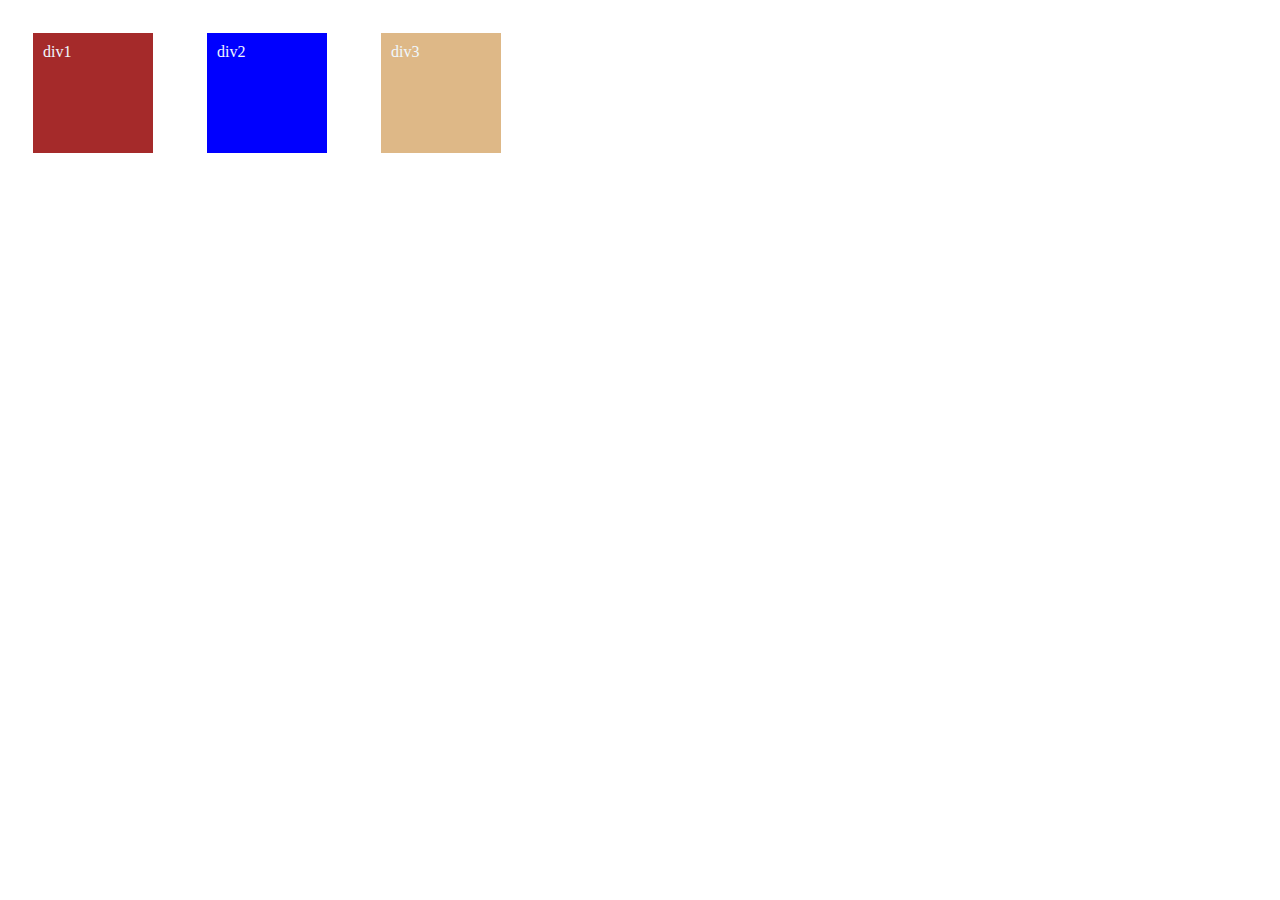
<file: boxes/index.html>
<!DOCTYPE html>
<html lang="en">
<head>
    <meta charset="UTF-8">
    <meta name="viewport" content="width=device-width, initial-scale=1.0">
    <title>div boxes</title>
    <link rel="stylesheet" href="style.css">

</head>
<body>
    <div style="background-color: brown;" id="box1">div1</div>
    <div style="background-color: blue;" id="box2">div2</div>
    <div style="background-color: burlywood;" id="box3">div3</div>
</body>
</html>
</file>
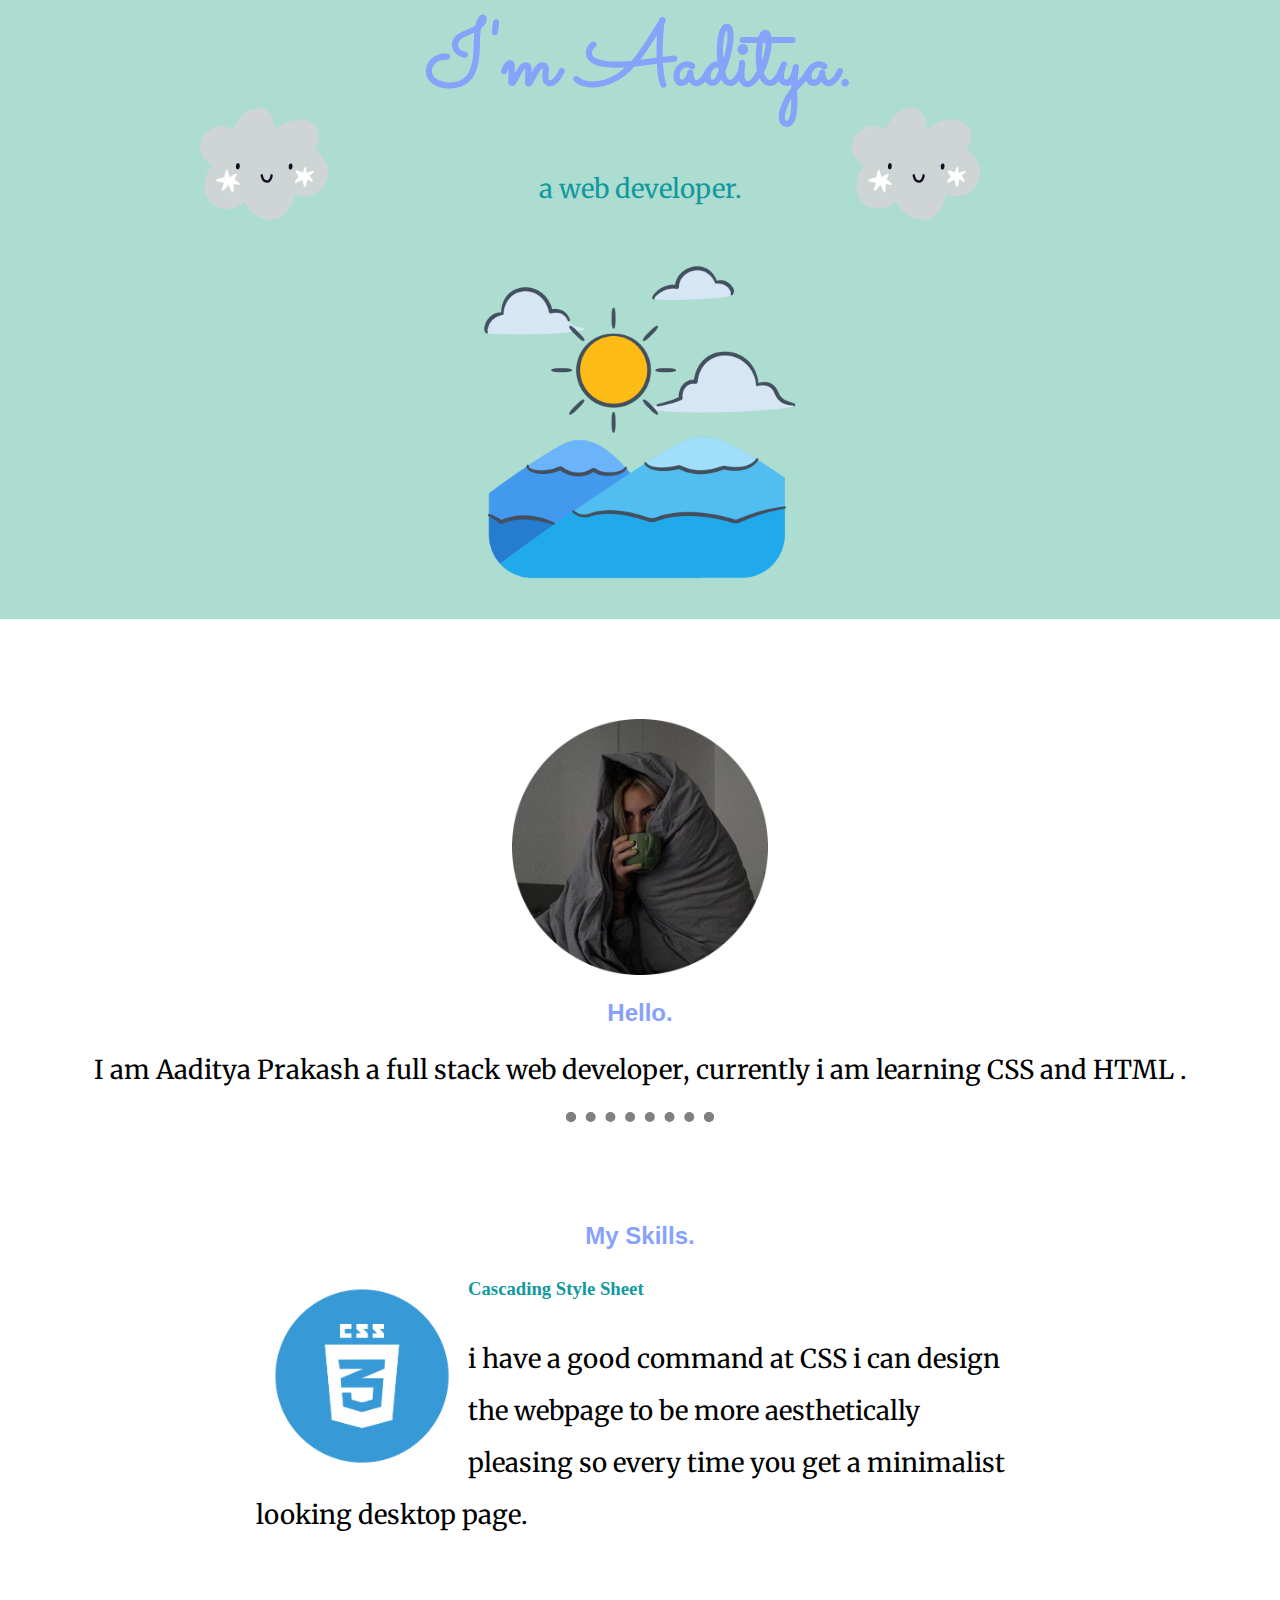
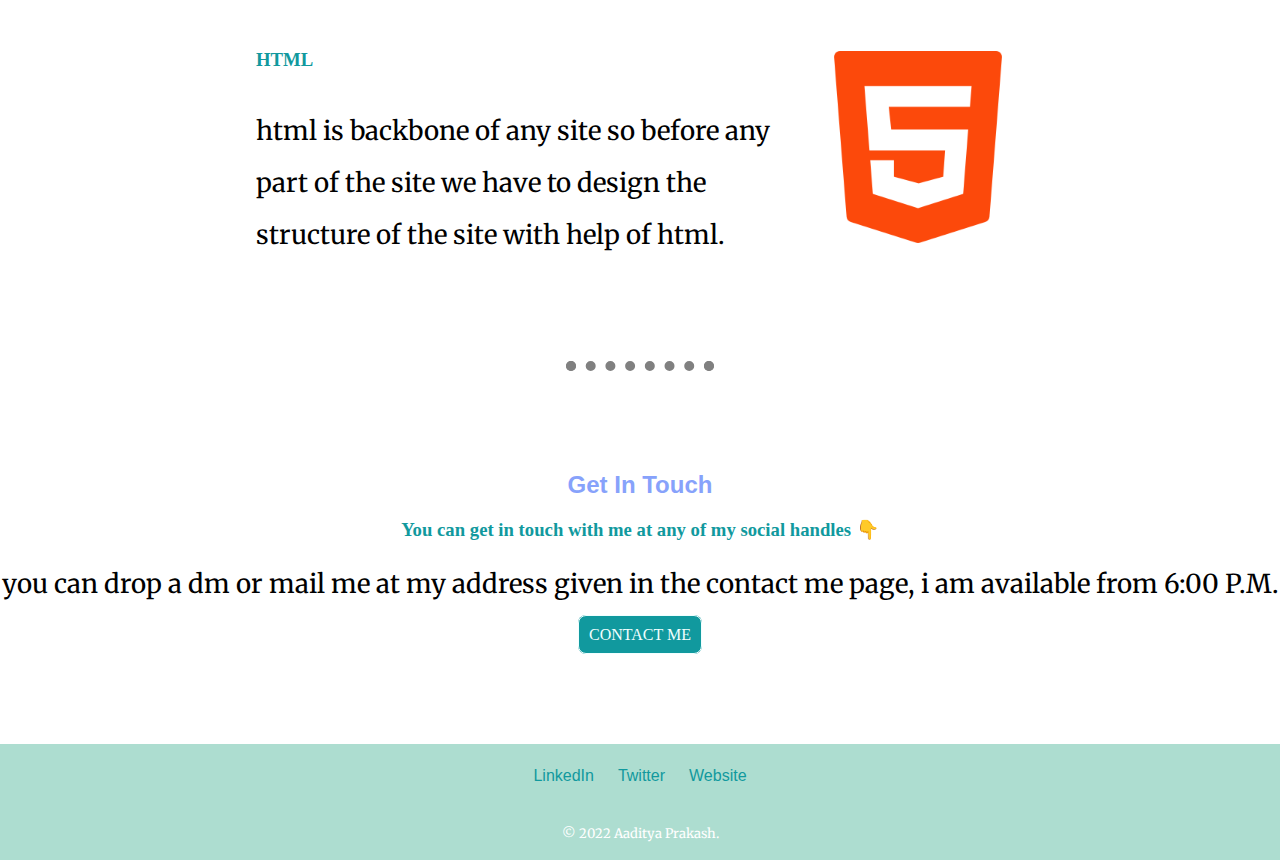
<file: CSS-site/index.html>
<!DOCTYPE html>
<html lang="en">
<head>
    <meta charset="UTF-8">
    <meta http-equiv="X-UA-Compatible" content="IE=edge">
    <meta name="viewport" content="width=device-width, initial-scale=1.0">
    <title>Aaditya Prakash</title>
    <link rel="stylesheet" href="/CSS-site/css/style.css">
    <link rel="icon" href="/CSS-site/favicon.ico">
    <link rel="preconnect" href="https://fonts.googleapis.com">
    <link rel="preconnect" href="https://fonts.gstatic.com" crossorigin>
    <link href="https://fonts.googleapis.com/css2?family=Merriweather:wght@300&family=Montserrat:wght@300&family=Sacramento&display=swap" rel="stylesheet">
</head>
<body>
    <div class="top">
       <img class="u-cloud" src="/CSS-site/cloud.png" alt="cloud" width="10%">
         <h1>I'm Aaditya.</h1>
         <p class="sub">a web developer.</p>
         <img class="b-cloud" src="/CSS-site/cloud.png" alt="cloud" width="10%">
         <img src="/CSS-site/scenery.png" alt="mountain" width="30%"">
        
    </div>
    <div class="middle-container">
        <div class="profile">
          <img src="/HTML-site/profile.png" alt="profile" width="20%" >
          <h2>Hello.</h2>
          <p>I am Aaditya Prakash a full stack web developer, currently i am learning CSS and HTML .</p>
        </div>
        <hr>
        <div class="skills">
          <h2>My Skills.</h2>
          <div class="skill-row">
            <img class="csslogo" src="/CSS-site/csss5.png" alt="css">
            <h3>Cascading Style Sheet</h3>
            <p class="css">i have a good command at CSS i can design the webpage to be more aesthetically pleasing so every time you get a minimalist looking desktop page. </p>
          </div>
          <div class="skill-row">
            <img class="htmlogo" src="/CSS-site/html5.png" alt="html">
            <h3>HTML</h3>
            <p class="html">html is backbone of any site so before any part of the site we have to design the structure of the site with help of html. </p>
          </div>
        </div>
        <hr>
        <div class="contact-me">
          <h2>Get In Touch</h2>
          <h3>You can get in touch with me at any of my social handles 👇</h3>
          <p>you can drop a dm or mail me at my address given in the contact me page, i am available from 6:00 P.M.
          </p>
          <a class="btn" href="mailto:name@email.com">CONTACT ME</a>
        </div>
      </div>
      
      
      <div class="bottom-container">
        <a class="footer-link" href="https://www.linkedin.com/">LinkedIn</a>
        <a class="footer-link" href="https://twitter.com/">Twitter</a>
        <a class="footer-link" href="https://www.appbrewery.co/">Website</a>
        <p class="copyright">© 2022 Aaditya Prakash.</p>
      </div>
      
   
   
</body>
</html>
</file>
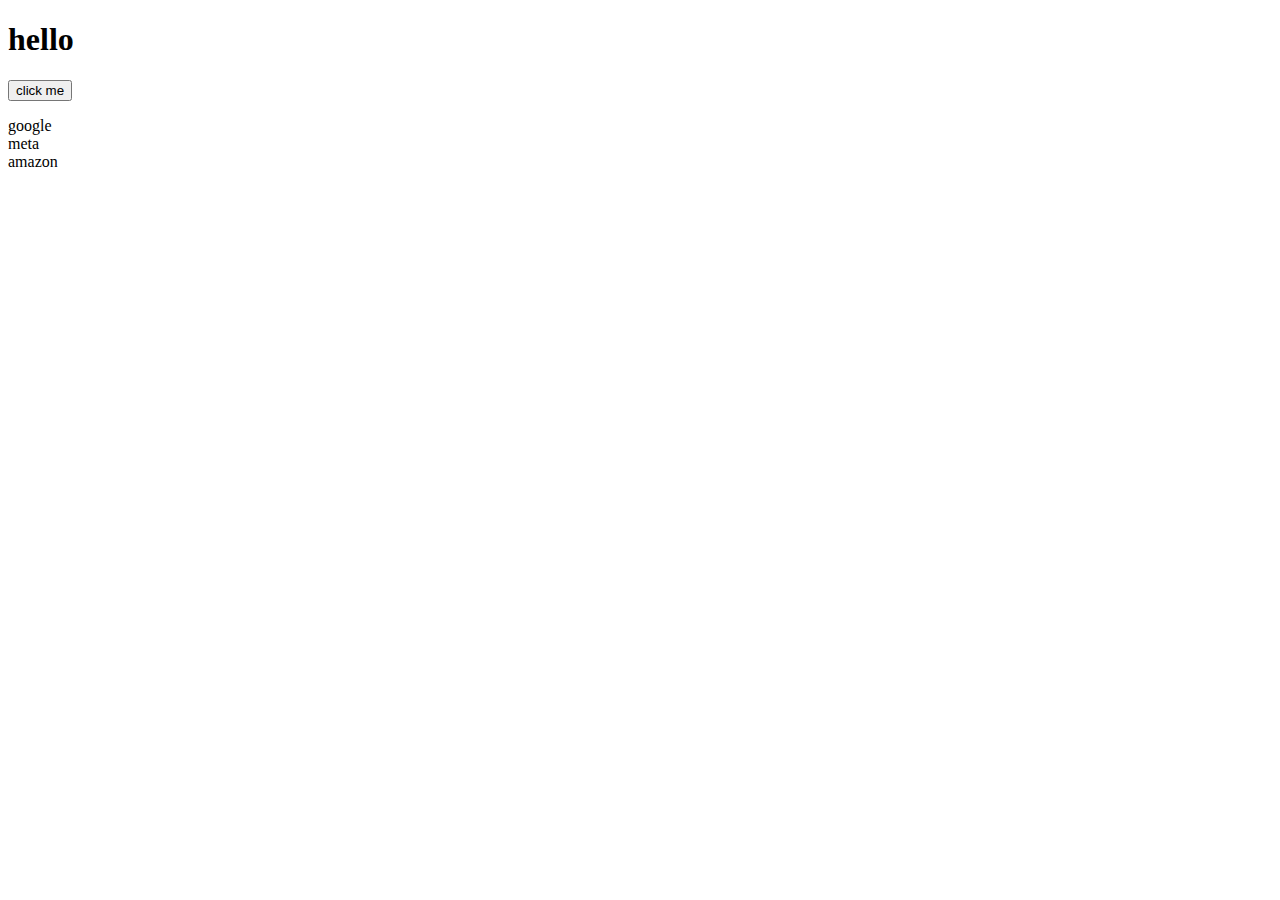
<file: DOM/index.html>
<!DOCTYPE html>
<html lang="en">
<head>
    <meta charset="UTF-8">
    <meta http-equiv="X-UA-Compatible" content="IE=edge">
    <meta name="viewport" content="width=device-width, initial-scale=1.0">
    <title>my website</title>
</head>
<body>
    <h1>hello </h1>
    <button>click me</button>
    <ul>
    </ul>
    <li>google</li>
    <li>meta</li>
    <li>amazon</li>
</body>
</html>
</file>
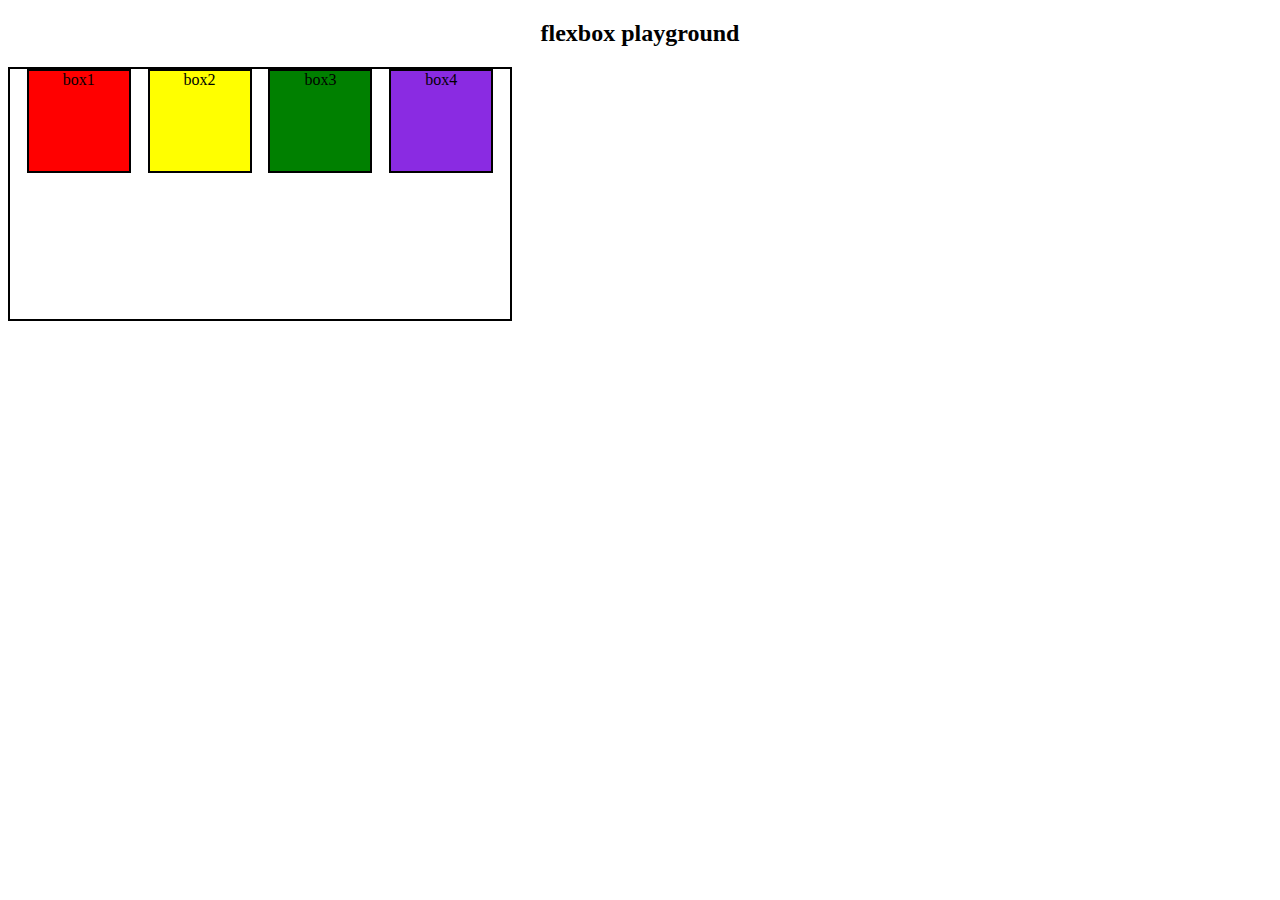
<file: flexbox/index.html>
<!DOCTYPE html>
<html lang="en">
<head>
    <meta charset="UTF-8">
    <meta name="viewport" content="width=device-width, initial-scale=1.0">
    <title>Document</title>
    <link rel="stylesheet" href="style.css">
</head>
<body>
    <h2>flexbox playground</h2>
    <div id="main_div">
        <div id="box1" style="background-color: red;">box1</div>
        <div id="box2" style="background-color: yellow;">box2</div>
        <div id="box3" style="background-color: green;">box3</div>
        <div id="box4" style="background-color: blueviolet;">box4</div>

    </div>
    
</body>
</html>
</file>
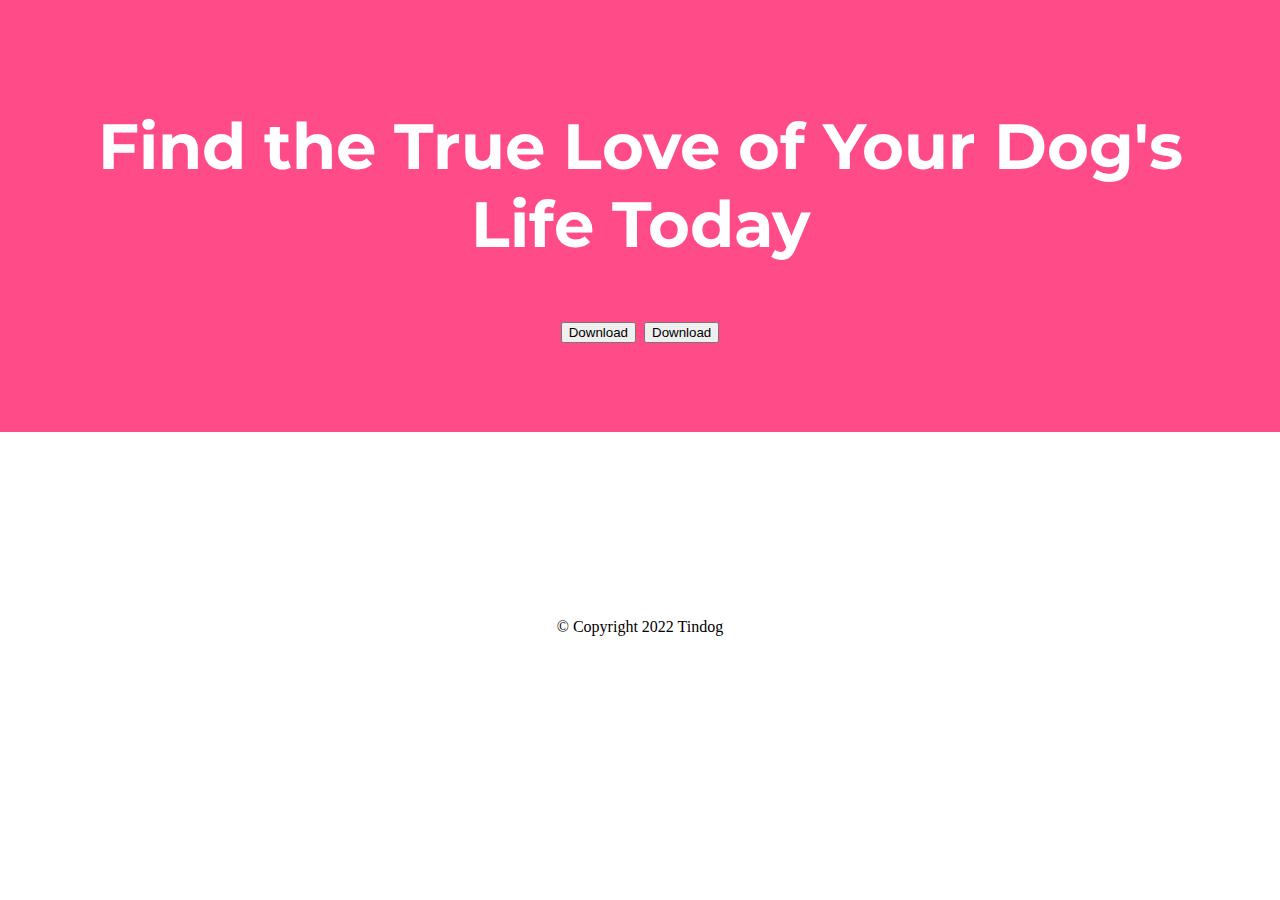
<file: Bootstrap-site/homework.html>
<!DOCTYPE html>
<html lang="en">
<head>
    <meta charset="UTF-8">
    <meta http-equiv="X-UA-Compatible" content="IE=edge">
    <meta name="viewport" content="width=device-width, initial-scale=1.0">
    <title>Homework</title>
    <link rel="stylesheet" href="style.css">
    <!--font-->
    <link rel="preconnect" href="https://fonts.googleapis.com">
<link rel="preconnect" href="https://fonts.gstatic.com" crossorigin>
<link href="https://fonts.googleapis.com/css2?family=Montserrat:wght@700&display=swap" rel="stylesheet">
<!--icons-->
<link href="https://cdn.lineicons.com/3.0/lineicons.css" rel="stylesheet">

</head>

<body>
    <div class="heading">
       
        <h1>Find the True Love of Your Dog's Life Today</h1>

    
    <div class="download">
        <button type="button" class="btn btn-primary btn-lg "><i class="lni lni-app-store"></i>Download</button>
        <button type="button" class="btn btn-primary btn-lg"><i class="lni lni-play-store"></i> Download</button>
    </div>
    
    </div>
    <div class="footer">
        <div class="socials">
            <i class=" lni lni-twitter-filled"></i>
            <i class=" lni lni-facebook-filled"></i>
            <i class=" lni lni-instagram-original"></i>
            <i class="lni lni-map-marker"></i>
            
        </div>
        <p> © Copyright 2022 Tindog</p>

    </div>
   
</body>
</html>
</file>
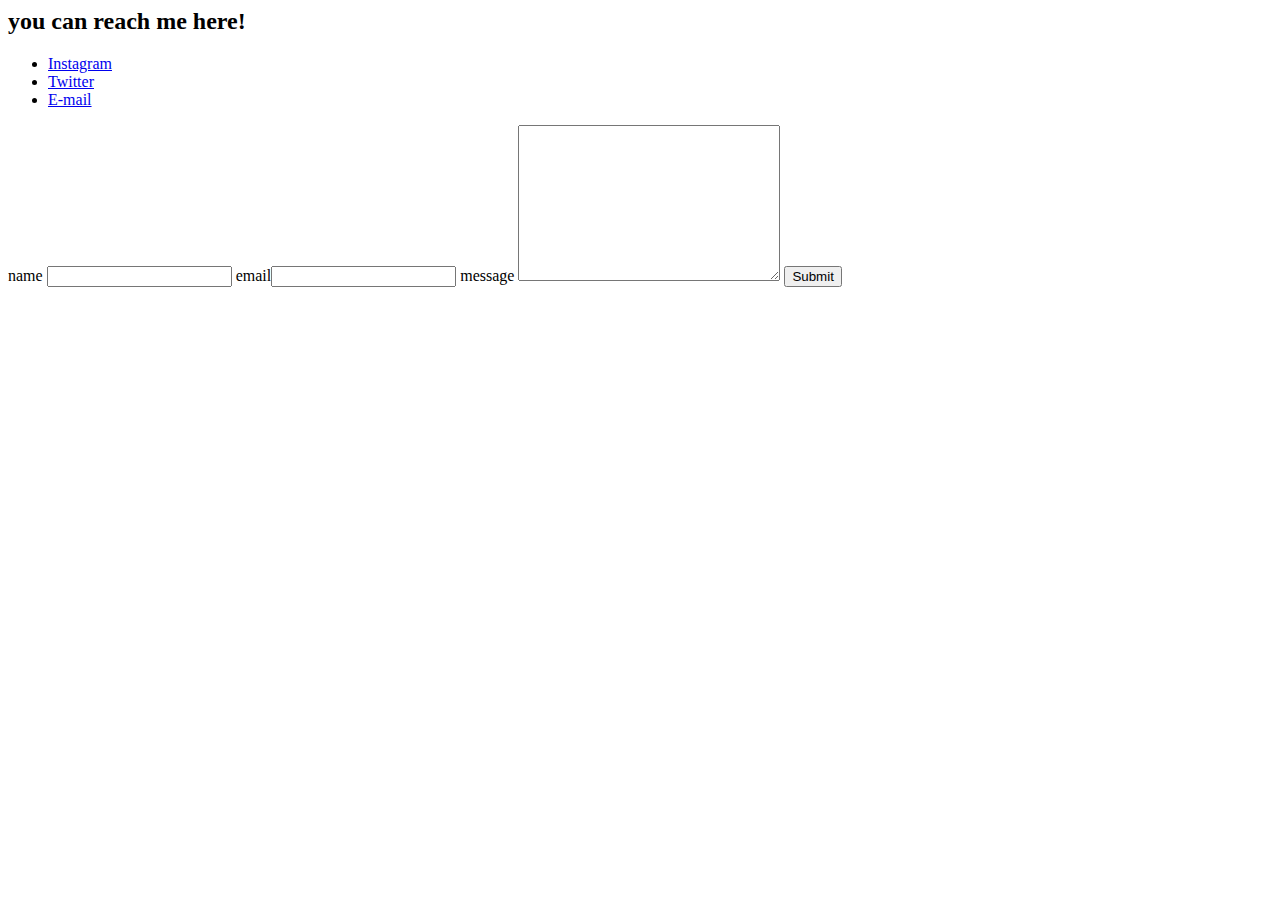
<file: HTML-site/cont.html>
<html lang="en">
<head>
    <meta charset="UTF-8">
    <meta http-equiv="X-UA-Compatible" content="IE=edge">
    <meta name="viewport" content="width=device-width, initial-scale=1.0">
    <title>contact details</title>
</head>
<body>
    <h2>you can reach me here!</h2>
    <ul>
        <li><a href="https://www.instagram.com/_aadityaprakash_/">Instagram</a></li>
        <li><a href="https://twitter.com/_aadityaprakash">Twitter</a></li>
        <li><a href="mailto: prakashaaditya68@gmail.com">E-mail</a></li>
    </ul>
    <form action="mailto:prakashaadtya68@gmail.com">
       name <input type="text" name="Name ">
       email<input type="email" name="Email">
       message <textarea name="message"cols="30" rows="10"></textarea>
       <input type="submit" name="" id="">
    </form>
</body>
</html>
</file>
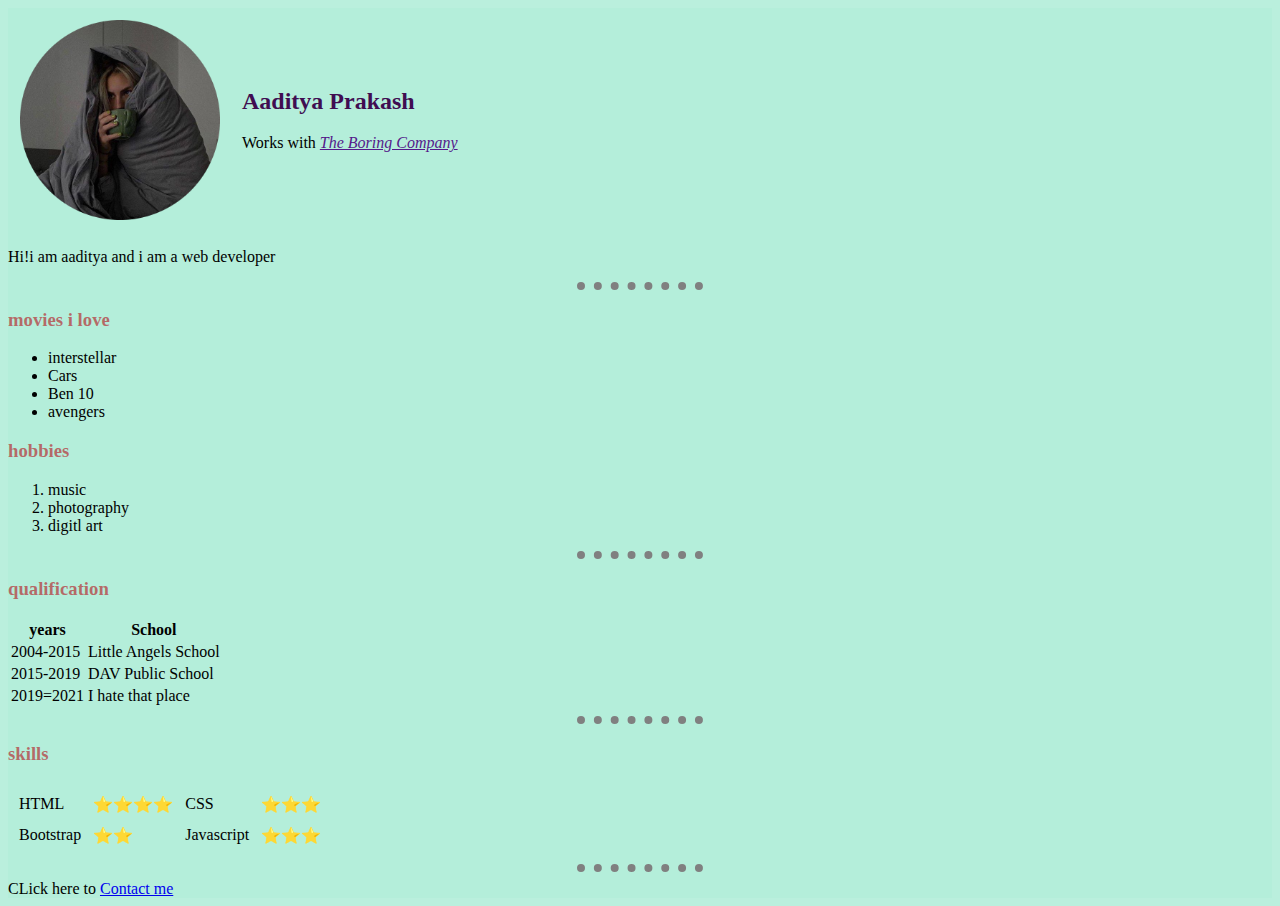
<file: HTML-site/html personal.html>
<html lang="en">
<head>
    <meta charset="UTF-8">
    <meta http-equiv="X-UA-Compatible" content="IE=edge">
    <meta name="viewport" content="width=device-width, initial-scale=1.0">
    <title>my website</title>
    <link rel="stylesheet" href="style.css">
    <link rel="icon" href="/CSS-site/favicon.ico">
</head>
<body>
    <style>
        
        *{
            background-color: rgba(180, 237, 218, 0.913);
        }
        hr{
            width: 10%;
            border-style:none;
            border-top-style: dotted;
            border-width: 8px;
            border-color: grey;
            
        }
        h3{
            color: #b55252d7;
        }
        h2{
            color: #400D51;
        }
    </style>
    <table cellpadding="10px" >
        <tr>
            <td> <img src="profile.png" width="200px" alt="ap's profile pic"></td>
           <td><h2>Aaditya Prakash</h2>
            <p>Works with <a href=""><em>The Boring Company</em></a></p>
        </td> 
        </tr>
      
    </table>
     
   
   
    <p>Hi!i am aaditya and i am a web developer</p>
    <hr>
    <h3>movies i love</h3>
    <ul>
        <li>interstellar</li>
        <li>Cars</li>
        <li>Ben 10 </li>
        <li>avengers</li>

    </ul>
    <h3>hobbies</h3>
    <ol>
        <li>music</li>
        <li>photography</li>
        <li>digitl art</li>
    </ol>
    <hr>
    <h3>qualification</h3>
    <table>
        <th>years</th>
        <th>School</th>
         <tr>
            <td>2004-2015</td>
            <td> Little Angels School</td>
            </tr>

        <tr>
            <td>2015-2019</td>
            <td>DAV Public School</td>
        </tr>
        <tr>
            <td>2019=2021</td>
            <td>I hate that place</td>
        </tr>   
    </table>
    <hr>
    <h3>skills</h3>
    <table cellspacing="10">
    
        <tr>
            <td>HTML</td>
            <td>⭐⭐⭐⭐</td>
            <td>CSS</td>
            <td>⭐⭐⭐</td>
        </tr>
        <tr> <td>Bootstrap</td>
            <td>⭐⭐</td>
            <td>Javascript</td>
            <td>⭐⭐⭐</td>
        </tr>
        
    </table>
    <hr>
    CLick here to <a href="cont.html">Contact me </a>

    
</body>
</html>
</file>
<file: boxes/style.css>
div{
    width: 100px;
    height: 100px;
    margin: 25px;
    padding: 10px;
    color: aliceblue;
    display: inline-block;

}
#box2{
    background-image: url(https://t4.ftcdn.net/jpg/00/97/58/97/360_F_97589769_t45CqXyzjz0KXwoBZT9PRaWGHRk5hQqQ.jpg);
    background-size:cover;
}
</file>
<file: CSS-site/css/style.css>
body{
    text-align: center;
    margin: 0;

 
  
}

.top{
    background-color:#ADDDD0;

    
}
h1{
    font-family: 'Sacramento', cursive;
    font-size: 90px;
    margin: 0px auto 0px auto;
    color: #87A2FB;
}
h2{
    color: #87A2FB;
    margin: 10 auto 10 auto ;
    font-family: Arial, Helvetica, sans-serif;
}
h3{
    color: #11999E;
}
p
{
    font-family: 'Merriweather', serif;
    font-size: 26px;
    
}
.sub{
    font-weight: normal;
    margin-top: 40px;
    color: #11999E;
}
.u-cloud{
    position:absolute;
    top:100px;
    right: 300px;
}

.b-cloud{
    position:absolute;
    top:100px;
    right: 952px;
}
.ccslogo{
    width: 10px;
    height: 10px;
}
.skill-row{
    text-align: left;
    width: 60%;
    line-height: 2;
    margin: 0px auto 100px auto;

}
.csslogo{
    width: 25%;
    float: left;
    margin: 10px;
     
}
.htmlogo{
    width: 25%;
    float: right;
    margin: 10px;
}
.contact-me{
    margin-top: 100px;
}
hr{
    width: 10%;
    border: grey dotted 10px;
    border-top: 10px;
}

.profile{
    margin-top: 100px;
}
.skills{
    margin-top: 100px;
}
.bottom-container{
    background-color: #ADDDD0;
    margin: 100px auto 0 auto;
    line-height: 4;


}
.btn{
    border: 1px solid;
    background-color: #11999E;
    padding: 10px;
    border-radius: 8px;
    color: azure;
    text-decoration: none;
}
.copyright{
    margin: 0px;
    font-size: small;
    color: white;
}
.footer-link{
    color: #11999E;
    text-decoration: none;
    font-size: medium;
    margin: 10px;
    font-family: sans-serif;
}
</file>
<file: flexbox/style.css>
*{
    text-align: center;
}
div{
    border: 2px solid black;
    width: 100px;
    height: 100px;
    display: inline-block;
}
#main_div{
    width: 500px;
    height: 250px;
    display: flex;
    
    flex-direction: row;
    justify-content:space-evenly;
}
</file>
<file: Bootstrap-site/style.css>
body{
    margin: 0px;
}

.heading{
    font-family: 'Montserrat', sans-serif;
    background-color: #ff4c88;
    padding: 5%;
    color: white;
    font-size: xx-large;
    text-align: center;
    margin: 0px;
}
.download{
    margin: 2%;
}
.footer{
    text-align: center;
    padding: 10%;
    margin-inline: 3%;
}
p{
    padding-top: 4%;
}
.socials{
    margin: 20px 10px;
}
</file>
<file: HTML-site/style.css>
a:hover{
    color: beige;
    font-size: larger;
}
</file>
